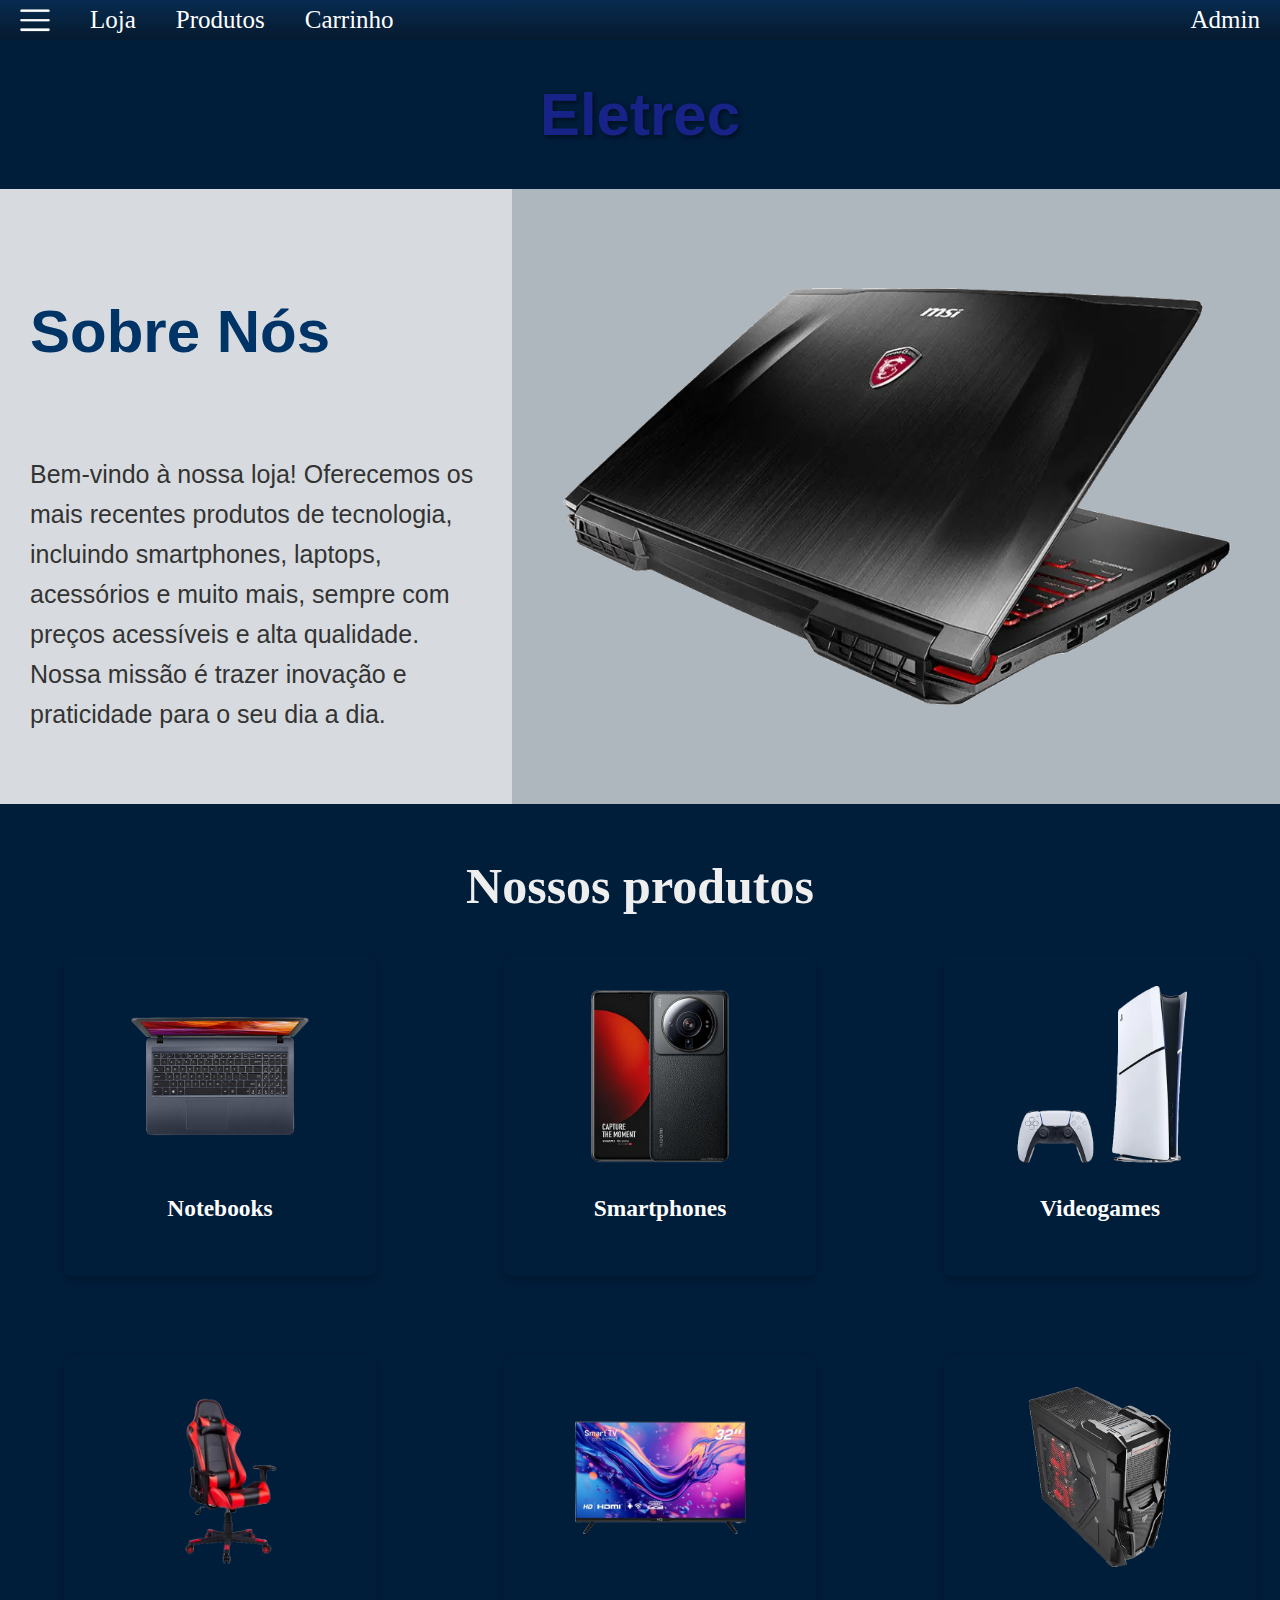
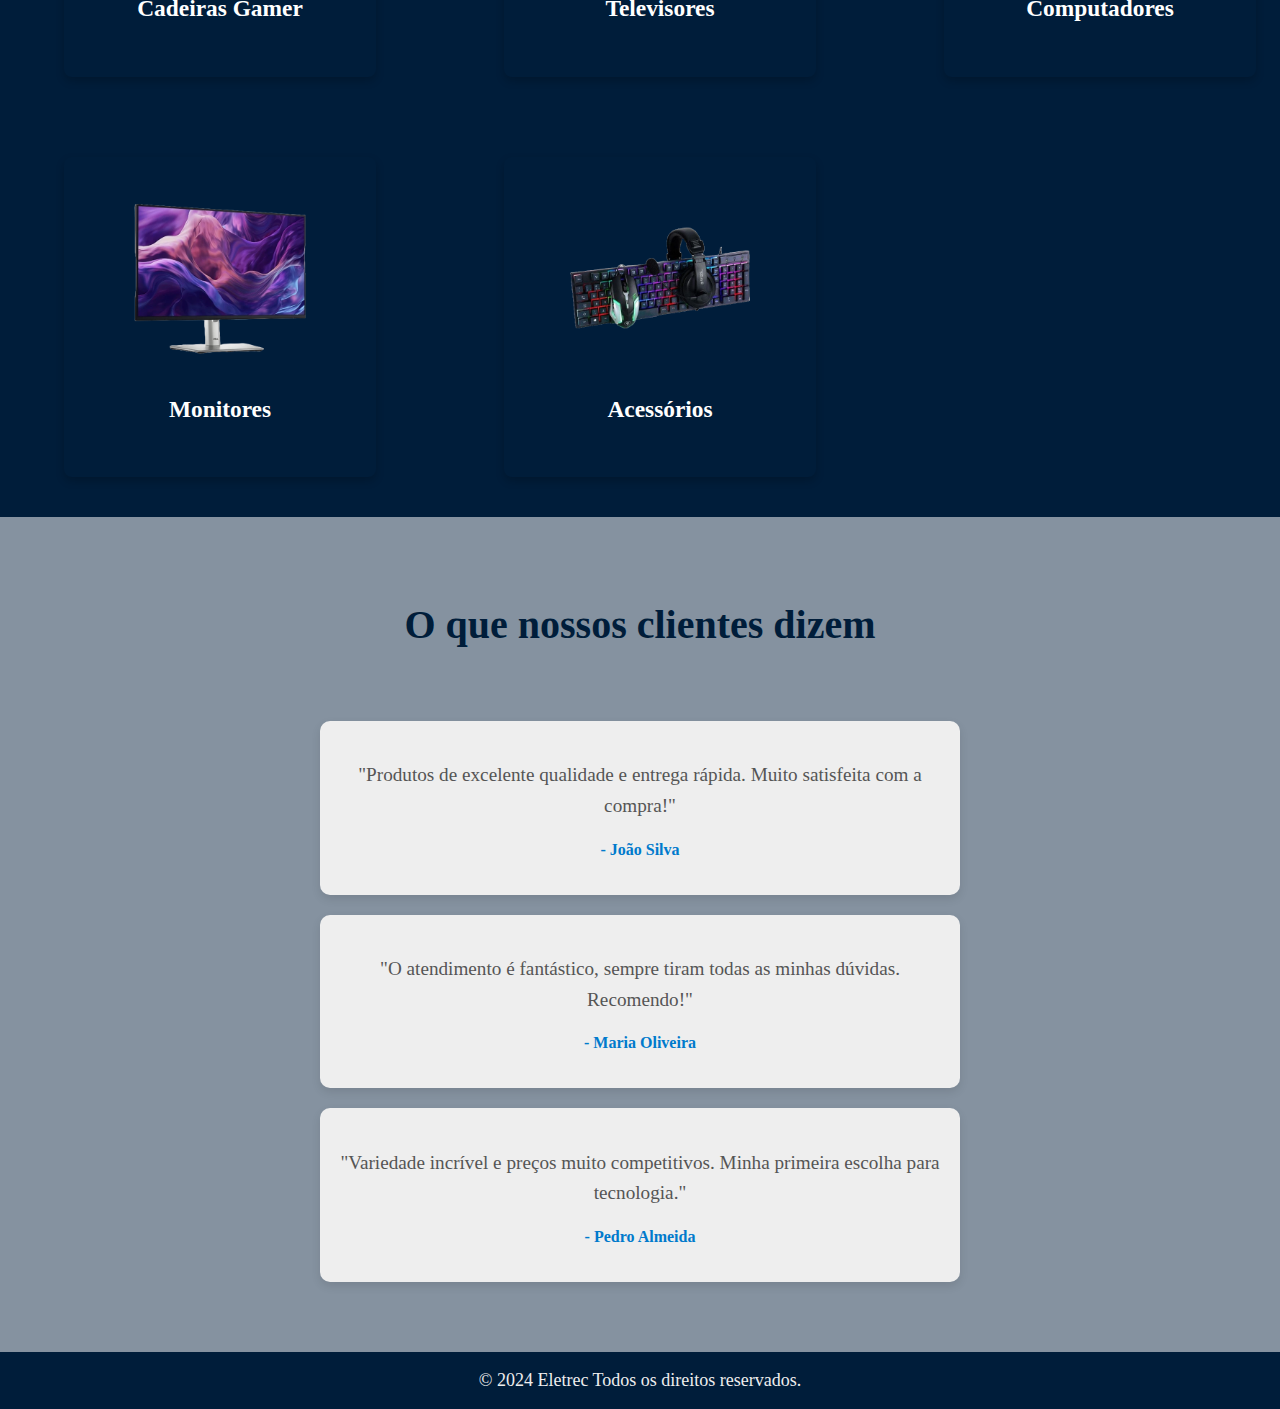
<file: index.html>
<!DOCTYPE html>
<html lang="pt-br">
<head>
    <!--   Nycolas Augusto 38946297
    wendel do prado oliveira 40533671  -->
    <meta charset="UTF-8">
    <meta name="viewport" content="width=device-width, initial-scale=1.0">
    <title>Eletrec</title>
    <link rel="stylesheet" href="style.css">
    <script src="./login.js" defer></script>
</head>
<body id="inicio">
    <header>
        <nav>
            <a href="#inicio">
                <img src="./images/menu.png" alt="Menu" class="imgmenu">
            </a>
            <a href="#loja11">Loja</a> 
            <a href="#produtos">Produtos</a> 
           
            <a href="./carrinho.html">Carrinho</a> 
            <a href="#admin" id="abreDialog">Admin</a> 
        </nav>   
    </header>
    <main>
        <h1 class="logo">Eletrec</h1>
        <div id="loja11">
            <section class="nossaLoja1">
                <div class="section1">
                    <div class="text1">
                        <h2>Sobre Nós</h2>
                        <p>Bem-vindo à nossa loja! Oferecemos os mais recentes produtos de tecnologia, incluindo smartphones, laptops, acessórios e muito mais, sempre com preços acessíveis e alta qualidade. Nossa missão é trazer inovação e praticidade para o seu dia a dia.</p>
                    </div>
                    <div class="image1">
                        <img src="./images/gaming-msi-header.png" alt="Imagem de destaque">
                    </div>
                </div>
            </section>
        </div>
        <section id="produtos">
            <h1>Nossos produtos</h1>
            <div class="produtos-container">
                <div class="produto" >
                    <img src="./images/products/product-1.png" alt="Notbooks">
                    <h3>Notebooks</h3>
                </div>
                <div class="produto" >
                    <img src="./images/products/product-11.png" alt="Smartphone pro 2">
                    <h3>Smartphones</h3>
                </div>
                <div class="produto" >
                    <img src="./images/products/product-14.png" alt="PS5">
                    <h3>Videogames</h3>    
                </div>
                <div class="produto" >
                    <img src="./images/products/product-7.png" alt="Cadeira Gamer">
                    <h3>Cadeiras Gamer</h3>                
                </div>
                <div class="produto" >
                    <img src="./images/products/product-8.png" alt="Televisores">
                    <h3>Televisores</h3>                       
                </div>
                <div class="produto" >
                    <img src="./images/products/cpu.png" alt="computadores">
                    <h3>Computadores</h3>                    
                </div>
                <div class="produto" >
                    <img src="./images/products/monitor.png" alt="monitores">
                    <h3>Monitores</h3>                   
                </div>
                <div class="produto" >
                    <img src="./images/products/acessorios.png" alt="acessórios">
                    <h3>Acessórios</h3>                    
                </div>
            
        </section>
        
        <section id="depoimentos">
            <h2>O que nossos clientes dizem</h2>
            <div class="depoimento">
                <p>"Produtos de excelente qualidade e entrega rápida. Muito satisfeita com a compra!"</p>
                <p>- João Silva</p>
            </div>
            <div class="depoimento">
                <p>"O atendimento é fantástico, sempre tiram todas as minhas dúvidas. Recomendo!"</p>
                <p>- Maria Oliveira</p>
            </div>
            <div class="depoimento">
                <p>"Variedade incrível e preços muito competitivos. Minha primeira escolha para tecnologia."</p>
                <p>- Pedro Almeida</p>
            </div>
        </section>
        
        <footer>
            <p>© 2024 Eletrec Todos os direitos reservados.</p>
        </footer>
    </main>
    <dialog id="login">
        <form>
            <h2>Login</h2>
            <label for="email">E-mail: </label>
            <input type="text" name="email" id="email"><br>
            <label for="senha">Senha: </label>
            <input type="password" name="senha" id="senha"><br>
            <button type="button" id="btnFechar">Sair</button>
            <button type="submit">Entrar</button>
        </form>
    </dialog>
</body>
</html>
</file>
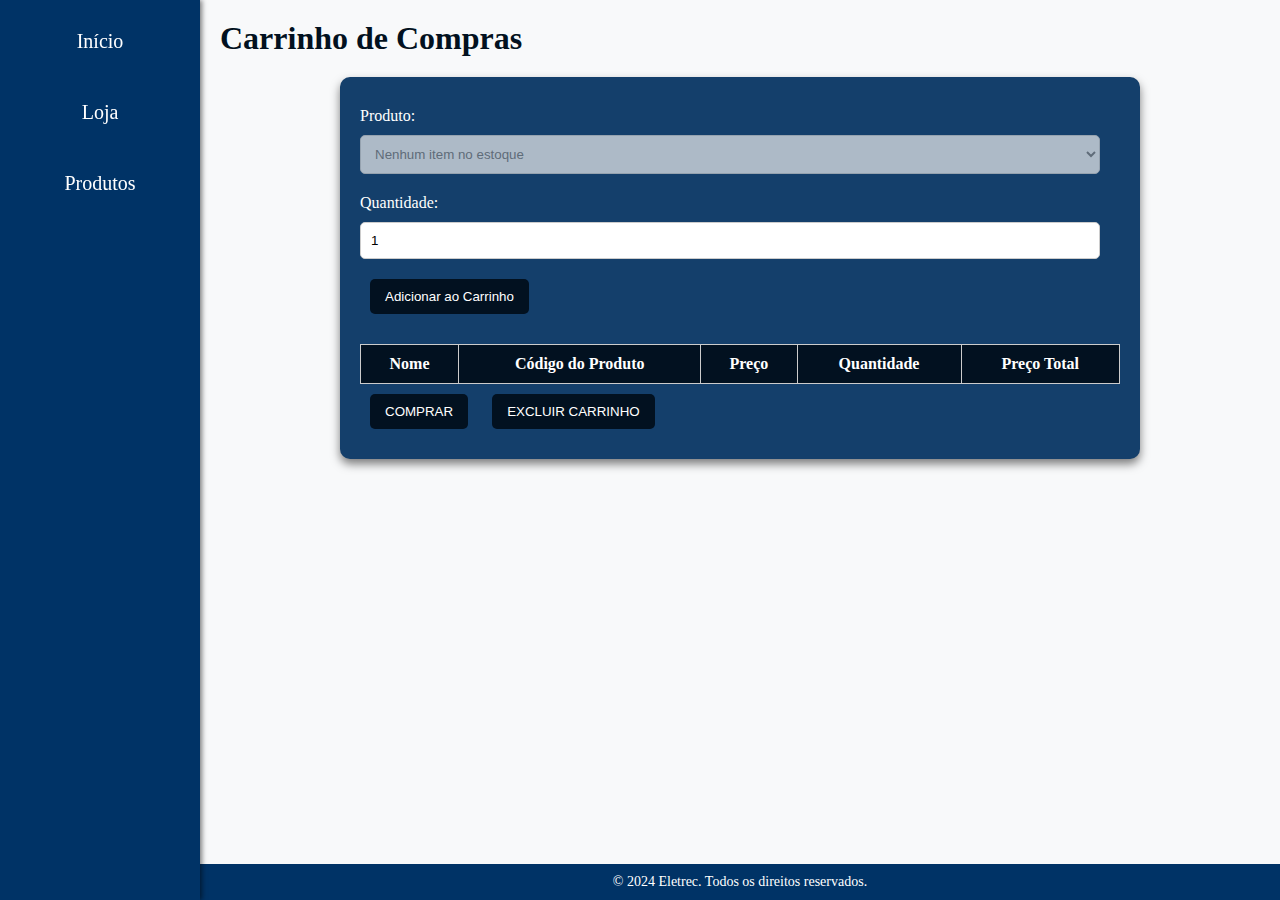
<file: carrinho.html>
<!DOCTYPE html>
<html lang="pt-BR">
<head>
    <meta charset="UTF-8">
    <meta name="viewport" content="width=device-width, initial-scale=1.0">
    <link rel="stylesheet" href="./carrinho.css"> 
    <title>Carrinho de Compras</title>
    <script src="./carrinho.js" defer></script>
</head>
<body>
    <header>
        <nav>
            <a href="./index.html">Início</a> &nbsp;
          
            <a href="index.html#loja11">Loja</a> &nbsp;
            <a href="index.html#produtos">Produtos</a> &nbsp;
            <!--<a href="index.html#depoimentos">Depoimentos</a> &nbsp;-->
         
        </nav>
    </header>

    <main>
        <h1>Carrinho de Compras</h1>

        <section id="carrinho">
            <form id="formularioCarrinho">
                <label for="produto">Produto:</label>
                <select id="produto" required>
                    <option value="">Selecione</option>
                </select>
        
                <label for="quantidade">Quantidade:</label>
                <input type="number" id="quantidade" min="1" value="1">
        
                <button type="submit">Adicionar ao Carrinho</button>
                
                
                <span id="produtoJaAdicionado" class="erro-msg" style="display:none;">Produto não disponível em estoque ou quantidade insuficiente.</span>
                <span id="produtoAdicionado" class="sucesso-msg" style="display:none;">Produto adicionado ao carrinho com sucesso!</span>
            </form>
            <table id="tabelaCarrinho">
                <thead>
                    <tr>
                        <th>Nome</th>
                        <th>Código do Produto</th>
                        <th>Preço</th>
                        <th>Quantidade</th>
                        <th>Preço Total</th>
                    </tr>
                </thead>
                <tbody>
                </tbody>
            </table>
            <button id="fimC">COMPRAR</button>
            <button type="reset" id="limparTabela">EXCLUIR CARRINHO</button>
            <span id="compraFinalizada" style="display:none" class="sucesso-msg">Compra realizada com sucesso!</span>
            <span id="carrinhoVazio" style="display:none;" class="erro-msg">Carrinho vazio!</span>
            <span id="CarrinhoLimpo" style="display:none;" class="erro-msg">Carrinho Excluído com sucesso!</span>
        </section>
    </main>

    <footer>
        <p>© 2024 Eletrec. Todos os direitos reservados.</p>
    </footer>
</body>
</html>
</file>
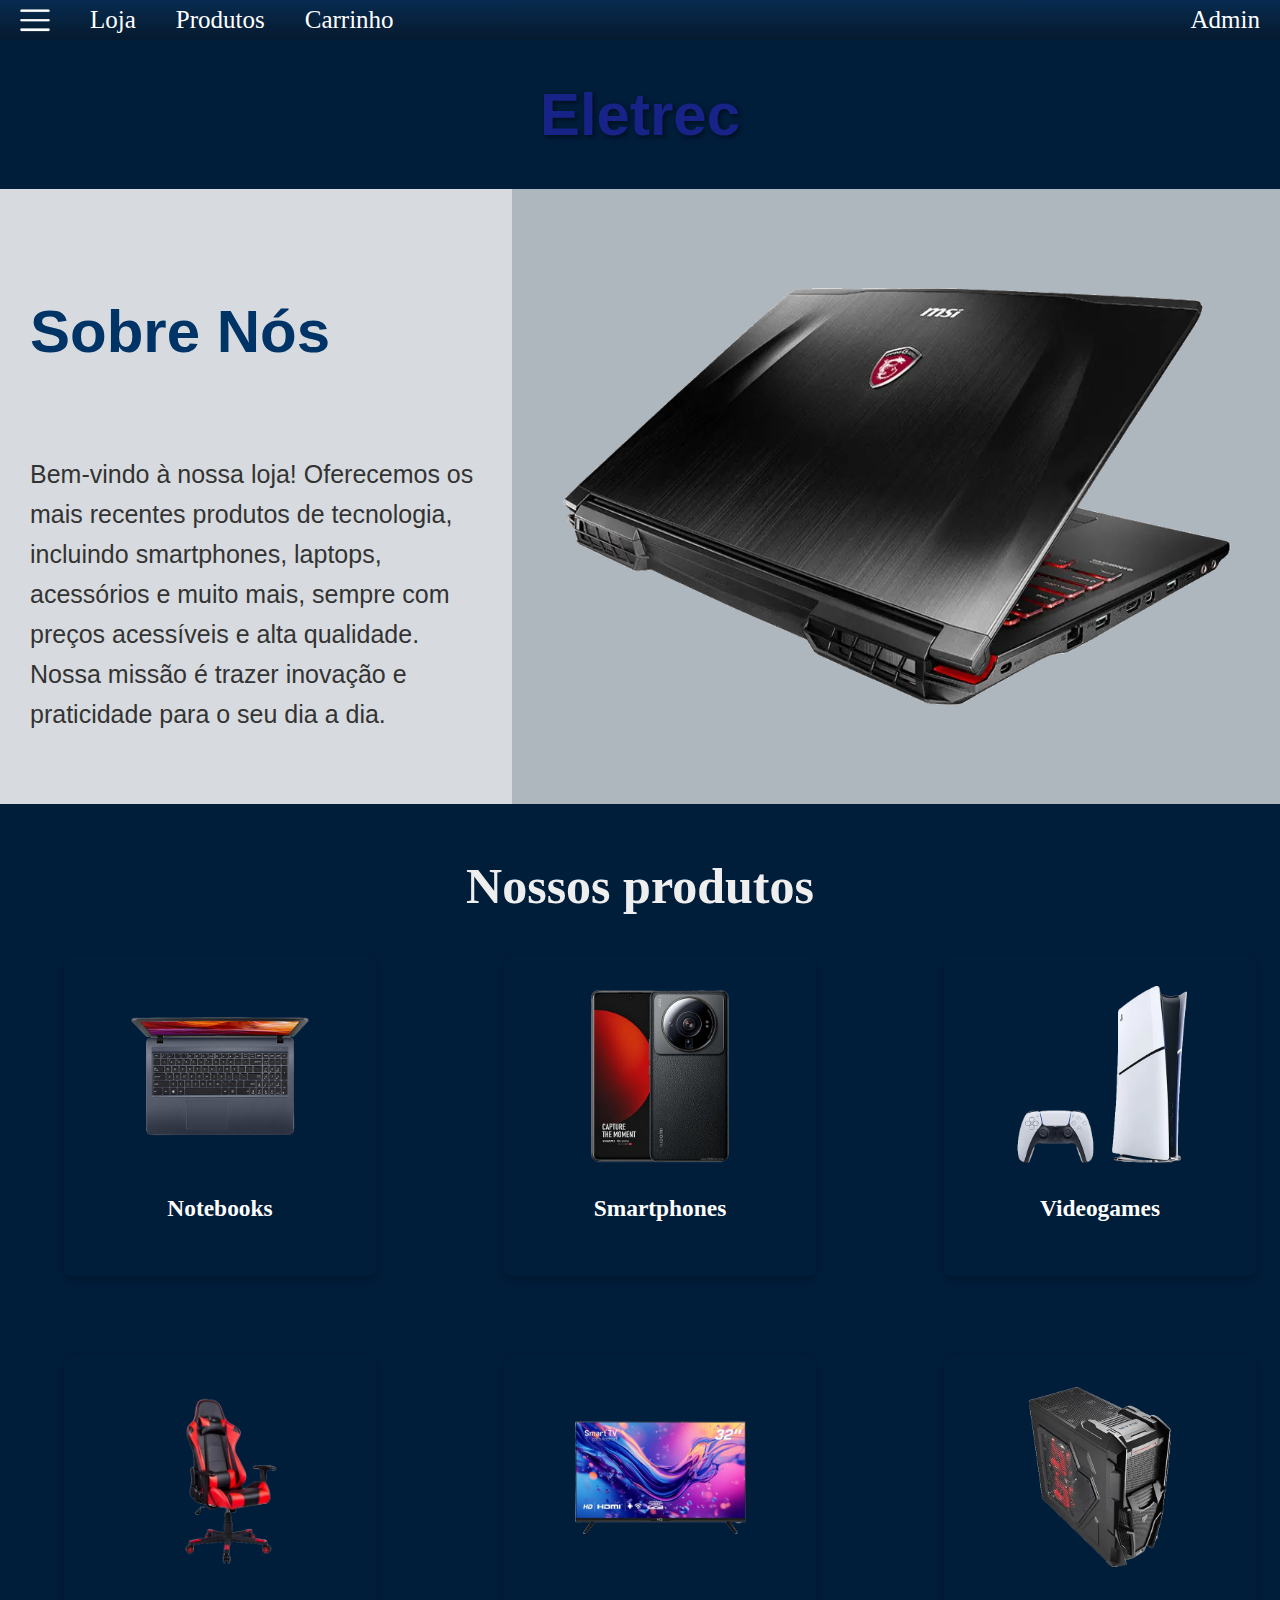
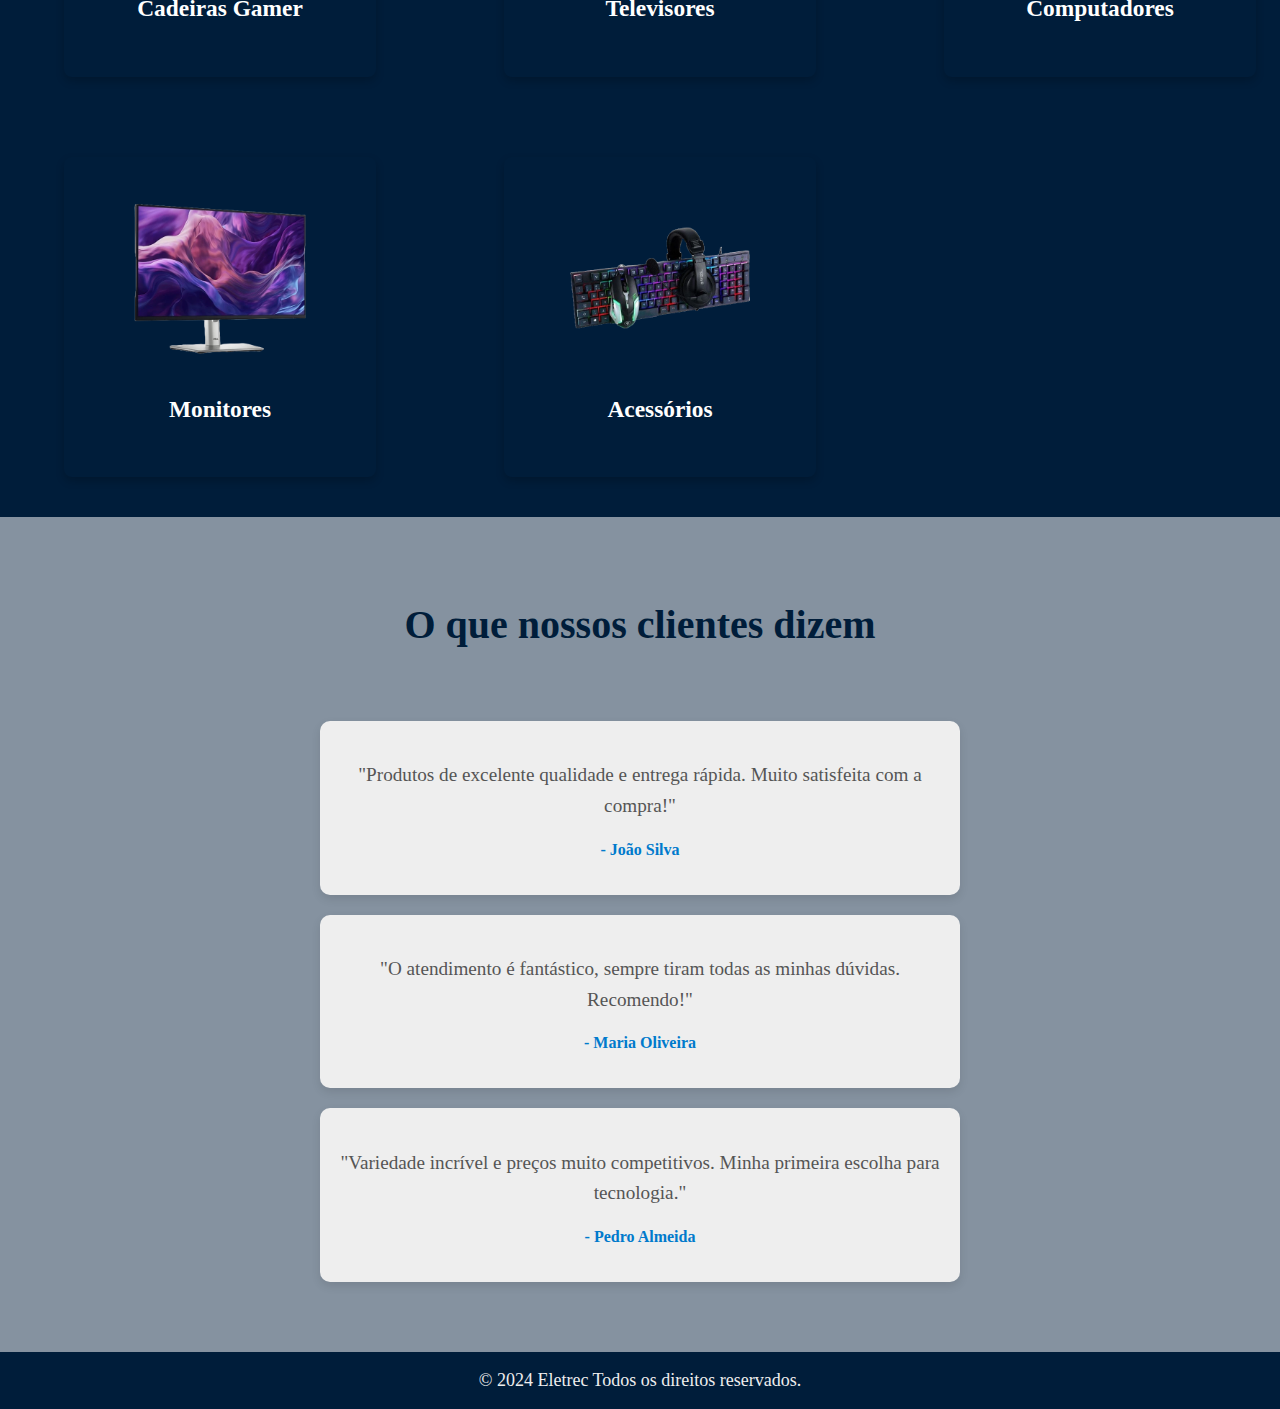
<file: admin/admin.html>
<!DOCTYPE html>
<html lang="pt-BR">
<head>
    <meta charset="UTF-8">
    <meta name="viewport" content="width=device-width, initial-scale=1.0">
    <title>Estoque</title>
    <script src="./admin.js" defer></script>
    <script src="./login.js" defer></script>
    <link rel="stylesheet" href="./admin.css">
</head>
<body>
    <header>
        <p>ADMINISTRAÇÃO</p> &nbsp;
        <a href="./novo.html">Cadastro de Produtos</a> 
        <a href="./admin.html">Estoque</a>
        <button id="logout">Sair</button>
    </header>

    <main>
        <h1>Adicionar ao Estoque</h1>

        <section id="cadastroP">
            <form id="formularioAdmin">
                <label for="produto">Produto:</label>
                <select id="produto">
                    <option value="">Selecione</option>
                </select>
        
                <label for="quantidade">Quantidade:</label>
                <input type="number" id="quantidade" min="1" value="1">
        
                <label for="nomeFuncionario">Nome do Funcionário:</label>
                <input type="text" id="nomeFuncionario" required placeholder="Nome do Funcionário">
        
                <button type="submit">Adicionar ao Estoque</button>
            </form>
        
            <span id="mensagemAdicionado" class="mensagem" style="display: none;">Produto adicionado ao estoque com sucesso!</span>
            <span id="mensagemEditado" class="mensagem" style="display: none;">Produto editado com sucesso!</span>
            <span id="mensagemRemovido" class="mensagem" style="display: none;">Produto removido do estoque com sucesso!</span>
            <span id="mensagemErroEstoque" class="mensagem" style="display: none;">Este produto já está no estoque!</span>

            <table id="tabelaAdmin">
                <thead>
                    <tr>
                        <th>Produto</th>
                        <th>Código</th>
                        <th>Preço</th>
                        <th>Quantidade</th>
                        <th>Nome do Funcionário</th>
                        <th>Categoria</th> <!-- Coluna de Categoria -->
                        <th>Ações</th>
                    </tr>
                </thead>
                <tbody>
                </tbody>
            </table>
        </section>
    </main>

    <footer>
        &copy; 2024 Elemec
    </footer>
</body>
</html>
</file>
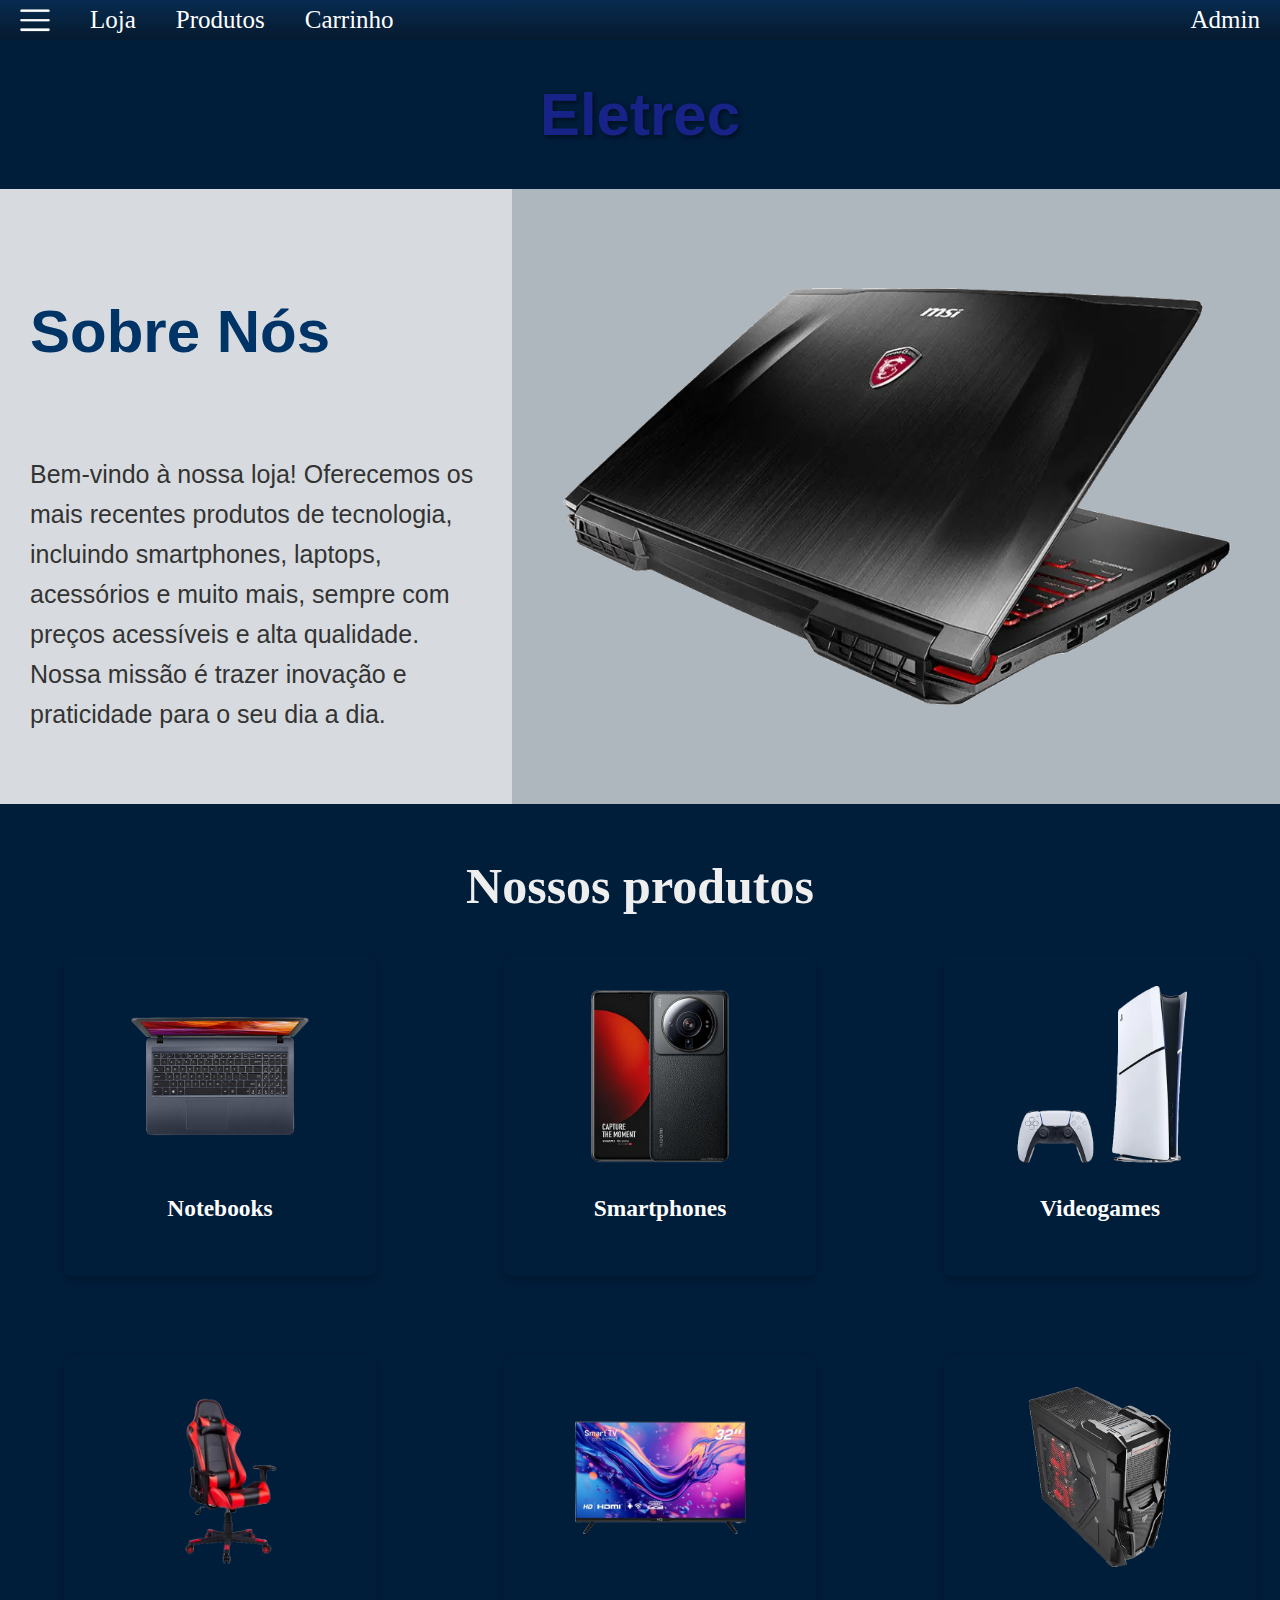
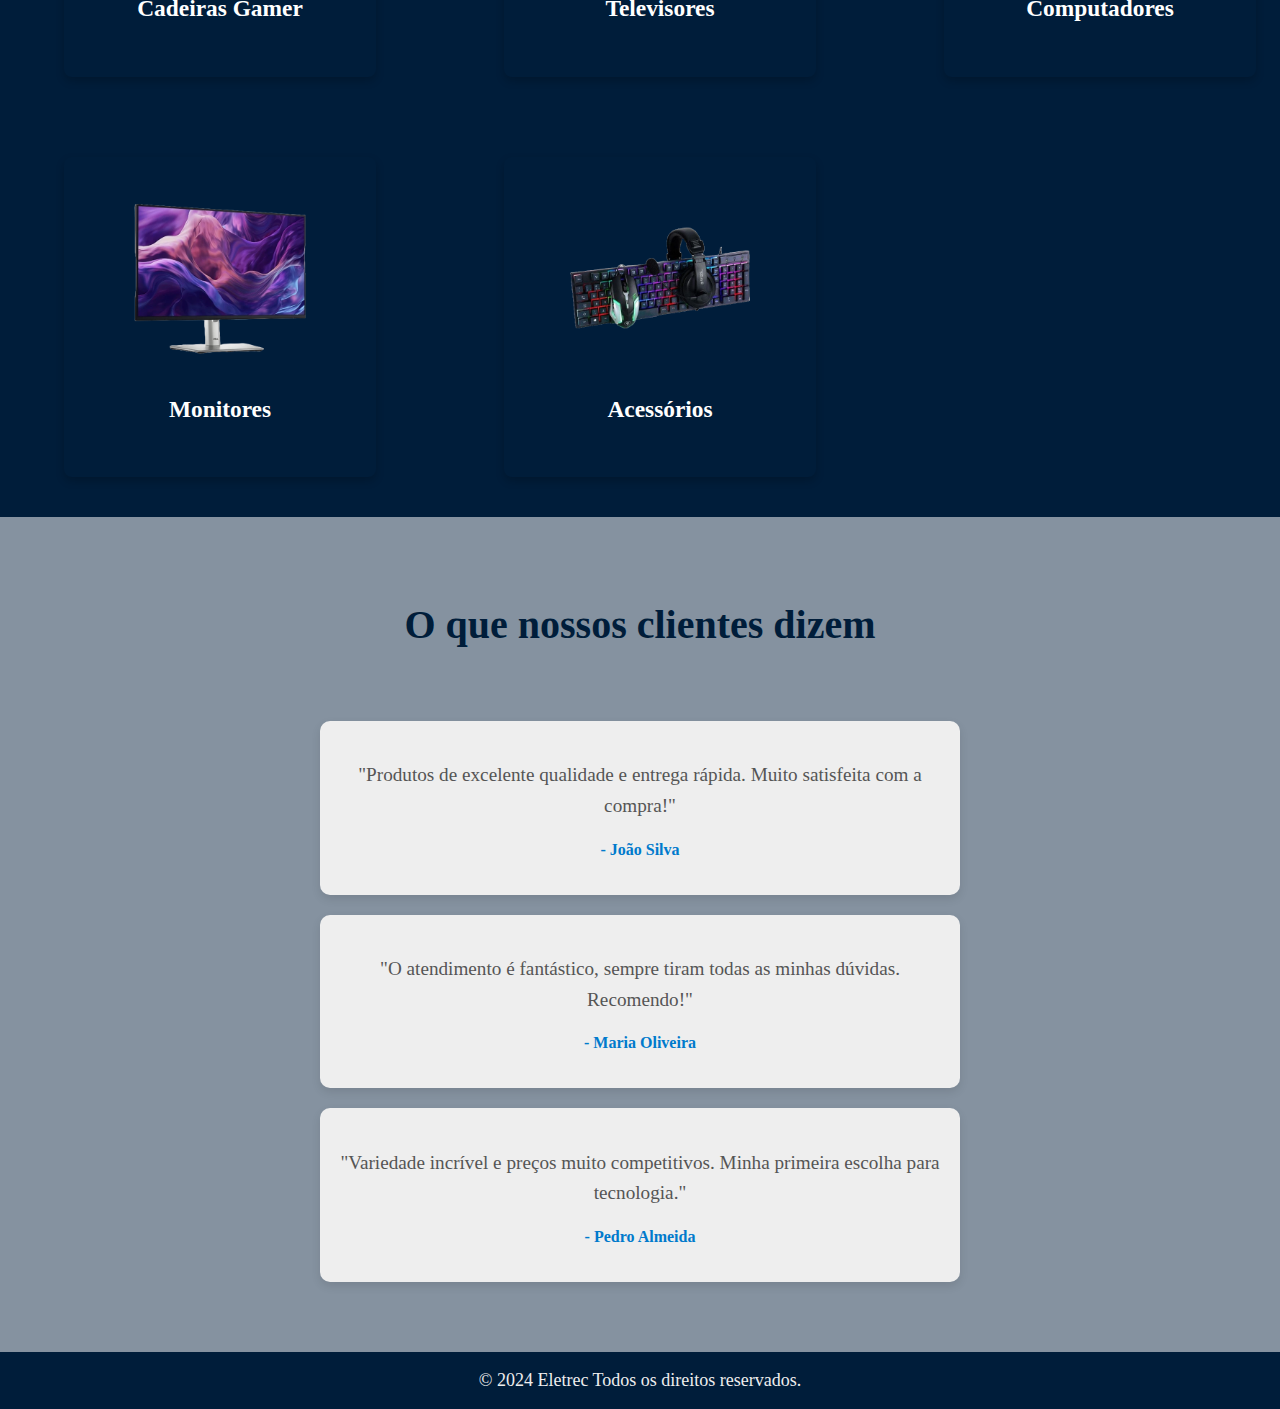
<file: admin/novo.html>
<!DOCTYPE html>
<html lang="pt-br">
<head>
    <meta charset="UTF-8">
    <meta name="viewport" content="width=device-width, initial-scale=1.0">
    <title>Cadastro de Produtos</title>
    <script src="./novo.js" defer></script>
    <script src="./login.js" defer></script>
    <link rel="stylesheet" href="./admin.css">
</head>

<body>
    <header>
        <p>ADMINISTRAÇÃO</p> &nbsp;
        <a href="./novo.html">Cadastro de Produtos</a> 
        <a href="./admin.html">Estoque</a>
        <button id="logout">Sair</button>
    </header>    

    <main>
        <h1>Cadastrar Produtos</h1>
        <section id="cadastroP">
            <form id="novosProdutos">
                <label for="Codigo">Código do Produto:</label>
                <input type="number" id="codigoProduto" required placeholder="Código do Produto" min="1" max="1000">

                <label for="nomeProduto">Nome do Produto:</label> 
                <input type="text" id="nomeProduto" required placeholder="Nome do produto">
                
                <label for="preco">Preço:</label>
                <input type="number" id="preco" min="0" step="0.01" max="50000" required placeholder="Preço">

                <label for="nomeFuncionario">Nome do Funcionário:</label> 
                <input type="text" id="nomeFuncionario" required placeholder="Nome do Funcionário">

                <label for="categoria">Categoria:</label> 
                <select id="categoria" required>
                    <option value="">Selecione a Categoria</option>
                    <option value="notebooks">Notebooks</option>
                    <option value="smartphones">Smartphones</option>
                    <option value="videogames">Videogames</option>
                    <option value="cadeirasGamer">Cadeiras Gamer</option>
                    <option value="televisores">Televisores</option>
                    <option value="computadores">Computadores</option>
                    <option value="monitores">Monitores</option>
                    <option value="acessorios">Acessórios</option>
                </select>

                <button type="submit">Adicionar Produto</button>
            </form>

            <span id="mensagemEditado1" class="mensagem" style="display: none;">Já existe um produto com este código!</span>
            <span id="mensagemAdicionado" class="mensagem" style="display: none;">Produto cadastrado com sucesso!</span>
            <span id="mensagemRemovido" class="mensagem" style="display: none;">Produto removido com sucesso!</span>
            <span id="mensagemEditado" class="mensagem" style="display: none;">Produto editado com sucesso!</span>
            <span id="mensagemErroEstoque" class="mensagem" style="display: none;">Ainda há itens deste produto no estoque, não é possível removê-lo</span>

            <table id="tabelaNovo">
                <thead> 
                    <tr>
                        <th>Código do Produto</th>
                        <th>Nome do Produto</th>
                        <th>Preço</th>
                        <th>Nome do Funcionário</th>
                        <th>Categoria</th> <!-- Coluna de Categoria -->
                        <th>Ações</th>                   
                    </tr>
                </thead>
                <tbody>
                </tbody>
            </table>
        </section>
    </main>

    <footer>
        <p>&copy; 2024 Elemec</p>
    </footer>
</body>
</html>
</file>
<file: style.css>
html {
    scroll-behavior: smooth; 
}

body {
    background-color: #001d3a;
    margin: 0;
   
}

input {
    width: 50%;
    padding: 10px;
    border: 1px solid #ccc;
    border-radius: 5px;
    margin: 5px;
}

button {
    background-color: #003366;
    color: #fff;
    border: none;
    border-radius: 5px;
    padding: 10px 15px;
    margin: 10px;
    cursor: pointer;
}

button:hover {
    background-color: #001d3a;
}

#btnFechar {
    background-color: rgba(48, 48, 48, 0.322);
}

#btnFechar:hover {
    background-color: rgba(27, 27, 27, 0.685);
}

/* ------------------------ HEADER ------------------------ */
nav {
    background: linear-gradient(to top, #061a2e, #072b50);
    position: fixed;
    height: 40px;
    top: 0;
    width: 100%;
    display: flex;
    z-index: 10;
}

nav a {
    color: #ffffff;
    font-size: 25px;
    text-decoration: none;
    padding: 0px 20px;
    transition: font-size 0.2s ease;
    display: flex;
    align-items: center;
}

a:last-child {
    margin-left: auto;
}

nav a:hover {
    color: #66ccff;
    font-size: 28px;
}

.imgmenu {
    height: 30px;
}

/* ------------------------ SOBRE NÓS ------------------------ */

.logo {
    text-align: center;
    padding-top: 40px;
    font-family: Verdana, Geneva, Tahoma, sans-serif;
    font-weight: bold;
    font-size: 60px;
    color: #182388;
    text-shadow: 2px 2px 4px rgba(0, 0, 0, 0.5);
}

.section1 {
    display: grid;
    grid-template-columns: 40% 60%;
    background-color: #f4f4f4b6;
    box-sizing: border-box;
}

.text1 {
    background-color: rgba(255, 255, 255, 0.5);
    padding: 30px;
    font-size: 25px;
    line-height: 1.6;
    color: #333;
    font-family: 'Franklin Gothic Medium', 'Arial Narrow', Arial, sans-serif;
    display: flex;
    flex-direction: column;
    justify-content: center;
}

.text1 h2 {
    font-size: 60px;
    color: #003366;
}

.image1 {
    display: flex;
    align-items: center;
}

.image1 img {
    max-width: 100%;
}
    @media (max-width: 850px) {
        .section1 {
            grid-template-columns: 1fr;
}
}

    @media (max-width: 605px) {
        nav a {
            font-size: 20px;
            display: flex;
            align-items: center;
            padding: 0 8px;
}
        nav a:hover {
            font-size: 22px;
}
        .text1 {
            font-size: 16px;
}
        .text1 h2 {
            font-size: 35px;
}
}
/* ------------------------ PRODUTOS ------------------------ */
#produtos {
    padding: 20px;
    text-align: center;
    background-color: #001d3a;
}

#produtos h1 {
    font-size: 50px;
    margin-bottom: 20px;
    color: #eee;
}

.produtos-container {
    display: grid;
    grid-template-columns: repeat(auto-fit, minmax(280px, 1fr));
    gap: 80px;
    justify-items: center;
    padding: 20px;
    width: 100%;
    max-width: 1500px;
    margin: auto;
}
.produto {
    color: #fff;
    font-size: 20px;
    text-align: center;
    padding: 31px;
    border-radius: 8px;
    box-shadow: 0 4px 8px rgba(0, 0, 0, 0.2);
    transition: transform 0.3s ease;
    width: 100%;
    max-width: 250px;
}
.produto:hover {
    transform: scale(1.05);
}
.produto img {
    max-width: 180px;
}
/* ------------------------ DEPOIMENTOS ------------------------ */
#depoimentos {
    background-color: #f9f9f988;
    padding: 50px 20px;
    text-align: center;
}
#depoimentos h2 {
    font-size: 40px;
    padding: 0 0 40px;
    color: #001d3a;
}
.depoimento {
    background: #eee;
    border-radius: 10px;
    box-shadow: 0 4px 10px rgba(0, 0, 0, 0.1);
    padding: 20px;
    margin: 20px auto;
    max-width: 600px;
    transition: transform 0.3s, box-shadow 0.3s;
}
.depoimento:hover {
    transform: translateY(-10px);
    box-shadow: 0 8px 20px rgba(0, 0, 0, 0.2);
}

.depoimento p:first-of-type {
    font-size: 1.2em;
    line-height: 1.6;
    color: #555;
}
.depoimento p:last-of-type {
    font-weight: bold;
    font-size: 1em;
    color: #007acc;
    margin-top: 15px;
}
/*---------------------------------------------------------FOOTER*/

footer{
    color: #eee;
    text-align: center;
    font-size: large;
}

/*----------------------------------------------------------dialog*/
dialog{
    width: 20%;
    min-width: 300px;
    border: 0px;
    border-radius: 10px;
    box-shadow: 5px 5px 10px rgba(0, 0, 0, 0.5);
}

input {
    width: 50%;
    padding: 10px;
    border: 1px solid #ccc;
    border-radius: 5px;
    margin: 5px;
}

button {
    background-color: #003366;
    color: #fff;
    border: none;
    border-radius: 5px;
    padding: 10px 15px;
    margin: 10px;
    cursor: pointer;
}

button:hover { background-color: #001d3a; }
#btnFechar{ background-color: rgba(48, 48, 48, 0.322);}
#btnFechar:hover{ background-color: rgba(27, 27, 27, 0.685);}

dialog::backdrop{
    background-color: rgba(0, 0, 0, 0.822);
    backdrop-filter: blur(10px);
}
dialog p.erro{
    padding: 10px;
    background-color: rgb(255, 190, 190);
    color: rgb(86, 2, 2);
    text-align: center;
}
</file>
<file: carrinho.css>
* {
    margin: 0;
    padding: 0;
    box-sizing: border-box;
}

body {
    display: flex;
    flex-direction: column; 
    background-color: #f8f9fa;
    color: #021120;
    min-height: 100vh;
    position: relative;
}


nav {
    background-color: #003366;
    position: fixed;
    top: 0;
    left: 0;
    width: 200px; 
    height: 100%; 
    display: flex;
    flex-direction: column;
    align-items: center;
    padding: 20px 0;
    box-shadow: 2px 0 5px rgba(0, 0, 0, 0.5);
    z-index: 1000;
}

nav a {
    color: #ffffff;
    font-size: 20px;
    text-decoration: none;
    padding: 10px 20px;
    width: 100%;
    text-align: center;
    border-radius: 5px;
    margin-bottom: 10px;
    transition: all 0.3s ease;
}

nav a:hover {
    background-color: #66ccff;
    font-weight: bold;
    color: #003366;
}


main {
    margin-left: 200px; 
    flex: 1;
    padding: 20px;
    background-color: #f8f9fa;
    overflow-x: hidden;
    transition: margin-left 0.3s ease;
    min-height: calc(100vh - 40px); 
}


#carrinho {
    background-color: #143f6b;
    padding: 20px;
    box-shadow: 0px 5px 10px rgba(0, 0, 0, 0.5);
    margin: 20px auto;
    border-radius: 10px;
    max-width: 800px;
    position: relative;
    z-index: 1;
    overflow: auto;
}

form {
    text-align: left;
    margin-bottom: 20px;
}

label {
    display: block;
    margin: 10px 0;
    color: #ffffff;
}

select, input {
    padding: 10px;
    border-radius: 5px;
    border: 1px solid #ccc;
    width: calc(100% - 20px);
    margin-bottom: 10px;
}

button {
    background-color: #021120;
    color: #ffffff;
    border: none;
    border-radius: 5px;
    padding: 10px 15px;
    margin: 10px;
    cursor: pointer;
    transition: background-color 0.3s;
}

button:hover {
    background-color: #042342;
}


table {
    width: 100%;
    border-collapse: collapse;
    margin-top: 20px;
    background-color: #f4f4f4;
    border: 1px solid #ccc;
}

th, td {
    border: 1px solid #ccc;
    padding: 10px;
    text-align: center;
}

th {
    background-color: #021120;
    color: #ffffff;
}

tbody td {
    background-color: #eaeaea;
}


footer {
    background-color: #003366;
    color: #ffffff;
    text-align: center;
    padding: 10px;
    position: fixed;
    bottom: 0;
    width: calc(100% - 200px); 
    margin-left: 200px;
    font-size: 14px;
    z-index: 999;
}


@media (max-width: 320px) {
    
    nav {
        position: relative;
        width: 100%; 
        height: auto;  
        flex-direction: row; 
        justify-content: space-around;
        padding: 10px 0; 
    }
    
    nav a {
        font-size: 14px; 
        padding: 5px 10px; 
    }
    
    
    main {
        margin-left: 0; 
        padding: 10px; 
    }

    #carrinho {
        padding: 10px;
        width: 100%; 
        box-sizing: border-box; 
    }

    table, label, input, select, button {
        font-size: 12px; 
    }

    button {
        padding: 8px 12px; 
    }

    table {
        font-size: 10px; 
    }

    footer {
        width: 100%; 
        margin-left: 0; 
    }
}


@media (max-width: 375px) {
    nav {
        position: relative;
        width: 100%;
        flex-direction: row;
        justify-content: space-around;
        padding: 10px 0;
    }

    nav a {
        font-size: 16px;
        padding: 8px 12px;
    }

    main {
        margin-left: 0;
        padding: 10px;
    }

    #carrinho {
        padding: 15px;
        width: 100%;
    }

    table {
        font-size: 12px;
    }

    footer {
        width: 100%;
        margin-left: 0;
    }
}

.sucesso-msg, .erro-msg {
    display: inline-block;
    padding: 10px 20px;
    font-size: 16px;
    font-weight: bold;
    text-align: center;
    border-radius: 5px; 
    margin-top: 15px;
}

.sucesso-msg {
    background-color: #4CAF50; 
    color: white;
    border: 1px solid #388E3C;
}


.erro-msg {
    background-color: #F44336; 
    color: white;
    border: 1px solid #D32F2F;
}


@media (max-width: 375px) {
    .sucesso-msg, .erro-msg {
        font-size: 14px; 
    }
}
@media (max-width: 627px) {
    nav {
        position: relative;
        width: 100%;
        flex-direction: row;
        justify-content: space-around;
        padding: 10px 0;
    }

    nav a {
        font-size: 16px;
        padding: 8px 12px;
    }

    main {
        margin-left: 0;
        padding: 10px;
    }

    #carrinho {
        padding: 15px;
        width: 100%;
    }

    table {
        font-size: 12px;
    }

    footer {
        width: 100%;
        margin-left: 0;
    }

}
</file>
<file: admin/admin.css>
/* Configuração global */
* {
    margin: 0;
    padding: 0;
    box-sizing: border-box;
}

body {
    display: flex;
    flex-direction: row; 
    background-color: #888;
    min-height: 100vh;
    color: #021120;
    flex-wrap: nowrap;
}

header {
    background: linear-gradient(to top, #061a2e, #143f6b);
    position: fixed;
    top: 0;
    left: 0;
    width: 200px; 
    height: 100%; 
    display: flex;
    flex-direction: column; 
    align-items: center;
    padding: 20px 0;
    box-shadow: 2px 0 5px rgba(0, 0, 0, 0.5);
    transition: all 0.3s ease; 
}

header p {
    color: #fff;
    font-family: 'Arial', sans-serif;
    font-size: 20px;
    font-weight: bold;
    margin-bottom: 20px;
    text-align: center;
    letter-spacing: 2px; 
}

header a {
    color: #fff;
    font-size: 18px;
    text-decoration: none;
    padding: 10px 20px;
    width: 100%; 
    text-align: center;
    border-radius: 5px;
    margin-bottom: 10px;
    transition: transform 0.2s, background-color 0.2s;
}

header a:hover {
    background-color: #66ccff;
    color: #003366;
    transform: scale(1.1); 
}

#logout {
    margin-top: auto; 
    color: #fff;
    background-color: transparent;
    border: 1px solid #fff;
    border-radius: 5px;
    padding: 10px 15px;
    cursor: pointer;
    font-size: 14px;
    transition: background-color 0.2s, color 0.2s;
}

#logout:hover {
    background-color: #042342;
    color: #66ccff;
}


main {
    margin-left: 200px; 
    padding: 20px;
    flex: 1; 
    background-color: #888;
    color: #021120;
    text-align: center;
    transition: margin 0.3s ease; 
}

form {
    margin-bottom: 20px;
}

label {
    display: block;
    margin: 10px 0;
    color: #fff;
}

select, input, #quantidade {
    padding: 10px;
    border-radius: 5px;
    border: 1px solid #ccc;
    width: calc(100% - 20px); 
    margin-bottom: 10px;
}

button {
    background-color: #021120;
    color: #fff;
    border: none;
    border-radius: 5px;
    padding: 10px 15px;
    margin: 10px;
    cursor: pointer;
}

button:hover {
    background-color: #042342;
}

#cadastroP {
    text-align: left;
    background-color: #143f6b;
    padding: 20px;
    box-shadow: 0px 5px 10px rgba(0, 0, 0, 0.5);
    border-radius: 10px;
    margin: 20px auto; 
    max-width: 800px; 
}
#tabelaAdmin{
    display: flexbox;
}

table {
    width: 100%;
    border-collapse: collapse;
    margin-top: 20px;
    background-color: #f4f4f4;
    border: 1px solid #ccc;
}

th, td {
    border: 1px solid #ccc;
    padding: 10px;
    text-align: center;
}

th {
    background-color: #021120;
    color: #fff;
}

td {
    background-color: #eaeaea;
}



.mensagem {
    font-size: 16px;
    margin-top: 10px;
    display: none; 
    padding: 10px;
    border-radius: 5px;
}

#mensagemAdicionado {
    color: #fff;
    background-color: green;
}

#mensagemEditado{
    color: blue;
    background-color: rgba(156, 223, 253, 0.9);
}

#mensagemRemovido, #mensagemErroEstoque, #mensagemEditado1 {
    color: #fff;
    background-color: rgba(220, 53, 69, 0.9);
}


@media (max-width: 768px) {
    body {
        flex-direction: column; 
    }

    header {
        position: relative;
        width: 100%;
        height: auto;
        flex-direction: row;
        justify-content: space-around;
        align-items: center;
        padding: 10px 0;
    }

    main {
        margin-left: 0; 
        padding: 10px;
    }

    #cadastroP {
        padding: 10px;
    }

    table {
        font-size: 14px;
    }
    nav {
        height: auto; 
        flex-wrap: wrap; 
        justify-content: flex-start; 
    }

    nav a {
        font-size: 3vw; 
    }

    .imgmenu {
        height: 4vw; 
    }

    .adm {
        margin-left: 0; 
    }
}

@media (max-width: 576px) {
    header a {
        font-size: 14px;
        padding: 5px 10px;
    }

    main {
        padding: 10px;
    }

    #cadastroP {
        padding: 10px;
    }

    table {
        font-size: 12px;
    }
}


@media (max-width: 480px) {
    nav a {
        font-size: 4vw; 
    }

    .imgmenu {
        height: 5vw; 
    }
}

@media (max-width: 414px) {
   
    body {
        flex-direction: column;
    }

   
    header {
        position: relative;
        width: 100%; 
        height: auto; 
        flex-direction: row;
        justify-content: space-around; 
        align-items: center;
        padding: 10px;
        box-shadow: none; 
    }

    header p {
        font-size: 16px;
    }

    header a {
        font-size: 14px;
        padding: 5px 8px;
    }

    #logout {
        font-size: 12px;
        padding: 8px 10px;
    }

    
    main {
        margin-left: 0;
        padding: 10px;
        text-align: left;
    }

    #cadastroP {
        padding: 10px;
        margin: 10px auto;
    }

    
    table {
        font-size: 8px;
        width: 80%;
        display: flex; 
    }

    th,
    td {
        padding: 2px;
        word-wrap: break-word; 
    }
    #tabelaAdmin {
        font-size: 8px;
    }
    #tabelaAdmin button{
        font-size: 8px;
        
        padding: 8px;
    }

}

@media (max-width: 500px){
    table {
        font-size: 12px;
        width: 100%;
        overflow-x: auto; 
        display: block; 
    }

    th,
    td {
        padding: 5px;
        word-wrap: break-word; 
    }
}

@media (max-width: 375px) {

    header p {
        font-size: 14px; 
    }

    header a {
        font-size: 12px;
        padding: 5px;
    }

    nav a {
        font-size: 3vw; 
    }

    .imgmenu {
        height: 5vw; 
    }

    main {
        padding: 8px;
    }

    #cadastroP {
        padding: 8px;
    }

    table {
        font-size: 11px;
    }
}
@media (max-width: 320px) {

    header p {
        font-size: 14px; 
    }

    header a {
        font-size: 12px;
        padding: 5px;
    }

    nav a {
        font-size: 3vw;
    }

    .imgmenu {
        height: 5vw; 
    }

    main {
        padding: 8px;
    }

    #cadastroP {
        padding: 8px;
    }

    table {
        font-size: 11px; 
    }
}
</file>
